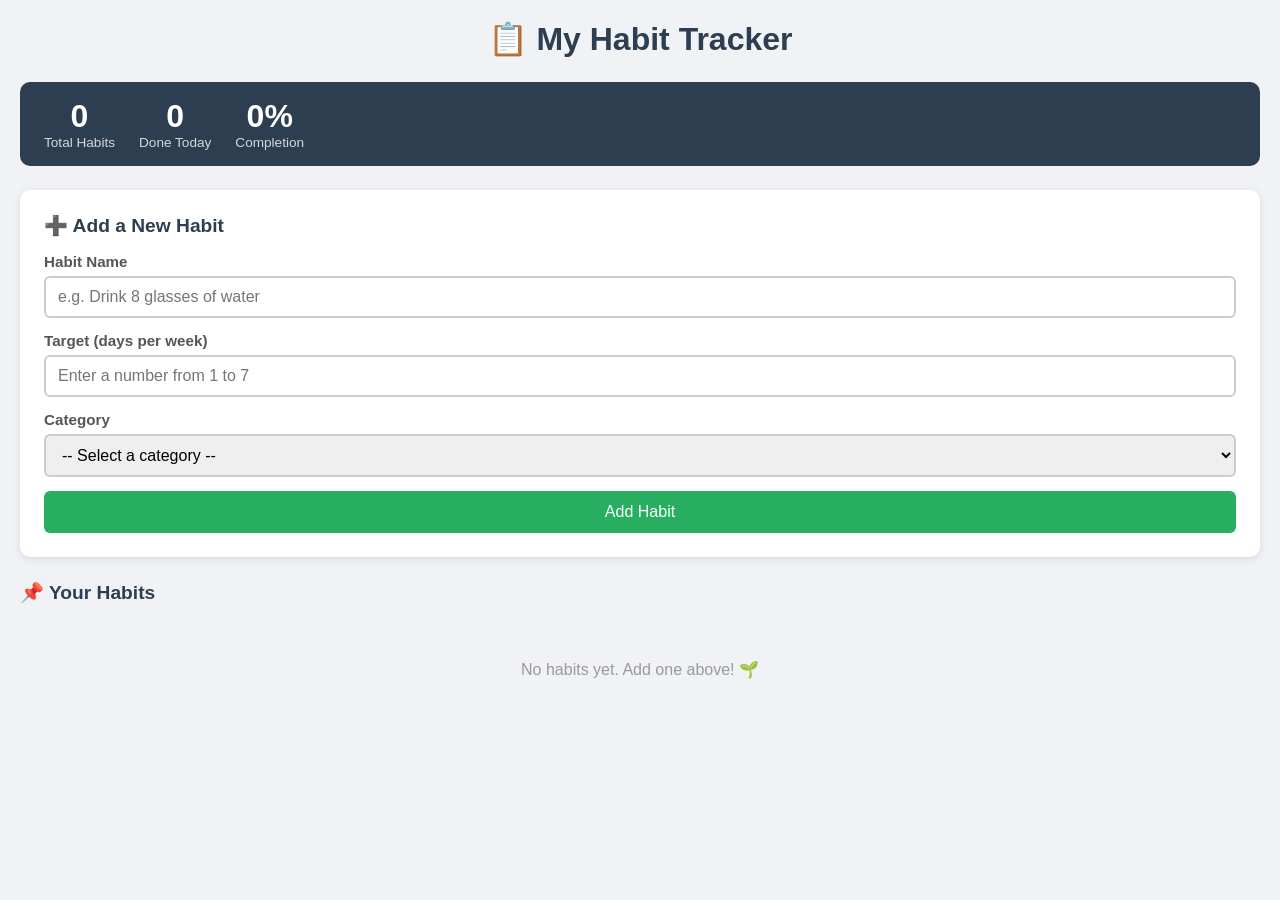
<file: index.html>
<!DOCTYPE html>
<html lang="en">

<head>
  
  <meta charset="UTF-8" />

  <meta name="viewport" content="width=device-width, initial-scale=1.0" />

  <title>My Habit Tracker</title>

  <link rel="stylesheet" href="styles.css" />
</head>

<body>

  <h1>📋 My Habit Tracker</h1>

  <div id="summary">
    <div class="summary-item">
      <span id="total-count">0</span>
      <span>Total Habits</span>
    </div>
    <div class="summary-item">
      <span id="done-count">0</span>
      <span>Done Today</span>
    </div>
    <div class="summary-item">
      <span id="percent-done">0%</span>
      <span>Completion</span>
    </div>
  </div>


  <div id="habit-form-container">
    <h2>➕ Add a New Habit</h2>

    <div id="error-message"></div>

    <form id="habit-form">

      <div class="form-row">
        <label for="habit-name">Habit Name</label>
        <input
          type="text"
          id="habit-name"
          placeholder="e.g. Drink 8 glasses of water"
        />
      </div>

      <div class="form-row">
        <label for="habit-target">Target (days per week)</label>
        <input
          type="number"
          id="habit-target"
          placeholder="Enter a number from 1 to 7"
          min="1"
          max="7"
        />
      </div>

      <div class="form-row">
        <label for="habit-category">Category</label>
        <select id="habit-category">
          <option value="">-- Select a category --</option>
          <option value="health">Health</option>
          <option value="fitness">Fitness</option>
          <option value="learning">Learning</option>
          <option value="mindset">Mindset</option>
          <option value="other">Other</option>
        </select>
      </div>

      <button type="submit" id="submit-btn">Add Habit</button>

    </form>
  </div>

  
  <div id="habits-section">
    <h2>📌 Your Habits</h2>
    <div id="habit-list">
    </div>
  </div>

  <script src="script.js"></script>

</body>
</html>
</file>
<file: styles.css>
* {
  box-sizing: border-box;
  margin: 0;
  padding: 0;
}


body {
  font-family: Arial, sans-serif; 
  background-color: #f0f2f5;
  color: #333;                   
  padding: 20px;                 
}


h1 {
  text-align: center;
  margin-bottom: 24px;
  font-size: 2rem;
  color: #2c3e50;
}



#summary {
  background-color: #2c3e50;   
  color: white;
  padding: 16px 24px;
  border-radius: 10px;        
  display: flex;             
  gap: 24px;                 
  flex-wrap: wrap;            
  margin-bottom: 24px;
}


.summary-item {
  display: flex;
  flex-direction: column;     
  align-items: center;
}


.summary-item span:first-child {
  font-size: 2rem;
  font-weight: bold;
}


.summary-item span:last-child {
  font-size: 0.85rem;
  opacity: 0.8;               
}


#habit-form-container {
  background-color: white;
  padding: 24px;
  border-radius: 10px;
  box-shadow: 0 2px 8px rgba(0, 0, 0, 0.1); 
  margin-bottom: 24px;
}

#habit-form-container h2 {
  margin-bottom: 16px;
  color: #2c3e50;
  font-size: 1.2rem;
}


.form-row {
  display: flex;
  flex-direction: column;   
  margin-bottom: 14px;
}


.form-row label {
  font-weight: bold;
  margin-bottom: 6px;
  font-size: 0.95rem;
  color: #555;
}


.form-row input,
.form-row select {
  padding: 10px 12px;
  border: 2px solid #ccc;
  border-radius: 6px;
  font-size: 1rem;
  outline: none;             
  transition: border-color 0.2s; 
}


.form-row input:focus,
.form-row select:focus {
  border-color: #3498db;
}




#error-message {
  display: none;              
  color: #e74c3c;             
  background-color: #fdecea; 
  border: 1px solid #e74c3c;
  border-radius: 6px;
  padding: 10px 14px;
  margin-bottom: 14px;
  font-size: 0.95rem;
}



#submit-btn {
  background-color: #27ae60;  
  color: white;
  border: none;
  padding: 12px 24px;
  font-size: 1rem;
  border-radius: 6px;
  cursor: pointer;            
  width: 100%;                 
  transition: background-color 0.2s;
}

#submit-btn:hover {
  background-color: #219150;   
}



#habits-section h2 {
  color: #2c3e50;
  margin-bottom: 16px;
  font-size: 1.2rem;
}


#empty-message {
  text-align: center;
  color: #999;
  font-size: 1rem;
  padding: 40px 0;
}


.habit-card {
  background-color: white;
  border-radius: 10px;
  padding: 16px 20px;
  margin-bottom: 14px;
  box-shadow: 0 2px 8px rgba(0, 0, 0, 0.08);
  display: flex;
  align-items: center;
  gap: 16px;
  transition: opacity 0.2s;   
}

.habit-card.done {
  opacity: 0.55;            
}

.habit-card.done .habit-name {
  text-decoration: line-through; 
  color: #999;
}

.habit-checkbox {
  width: 22px;
  height: 22px;
  cursor: pointer;
  accent-color: #27ae60;    
  flex-shrink: 0;             
}


.habit-info {
  flex: 1;                 
}

.habit-name {
  font-size: 1.05rem;
  font-weight: bold;
  color: #2c3e50;
}

.habit-meta {
  font-size: 0.85rem;
  color: #777;
  margin-top: 4px;
}


.habit-streak {
  background-color: #fff3cd;  
  color: #856404;            
  padding: 4px 10px;
  border-radius: 20px;      
  font-size: 0.85rem;
  font-weight: bold;
  white-space: nowrap;        
}

.delete-btn {
  background-color: #e74c3c; 
  color: white;
  border: none;
  padding: 6px 12px;
  border-radius: 6px;
  cursor: pointer;
  font-size: 0.85rem;
  transition: background-color 0.2s;
  flex-shrink: 0;
}

.delete-btn:hover {
  background-color: #c0392b; 
}



.category-badge {
  display: inline-block;
  padding: 2px 8px;
  border-radius: 4px;
  font-size: 0.75rem;
  font-weight: bold;
  margin-left: 6px;
  color: white;
}


.badge-health    { background-color: #27ae60; } 
.badge-fitness   { background-color: #e67e22; } 
.badge-learning  { background-color: #3498db; } 
.badge-mindset   { background-color: #9b59b6; } 
.badge-other     { background-color: #7f8c8d; }
</file>
